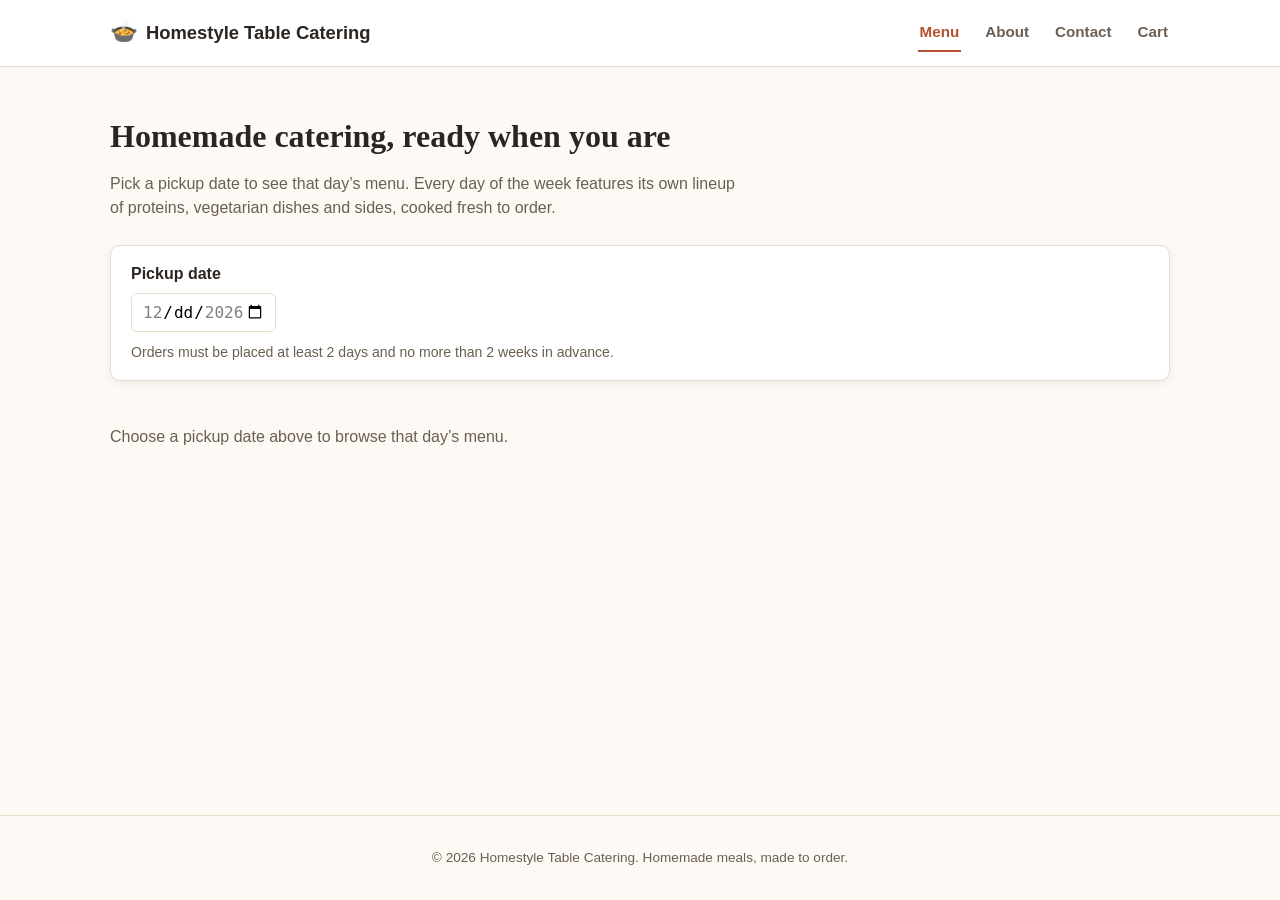
<file: v1/index.html>
<!doctype html>
<html lang="en">
  <head>
    <meta charset="UTF-8" />
    <meta name="viewport" content="width=device-width, initial-scale=1.0" />
    <meta name="description" content="Homestyle Table Catering — homemade catering menus, ordered online, ready for pickup." />
    <title>Homestyle Table Catering</title>
    <script type="module" crossorigin src="./assets/index-DETl1uOI.js"></script>
    <link rel="stylesheet" crossorigin href="./assets/index-BCW-lbfu.css">
  </head>
  <body>
    <div id="root"></div>
  </body>
</html>
</file>
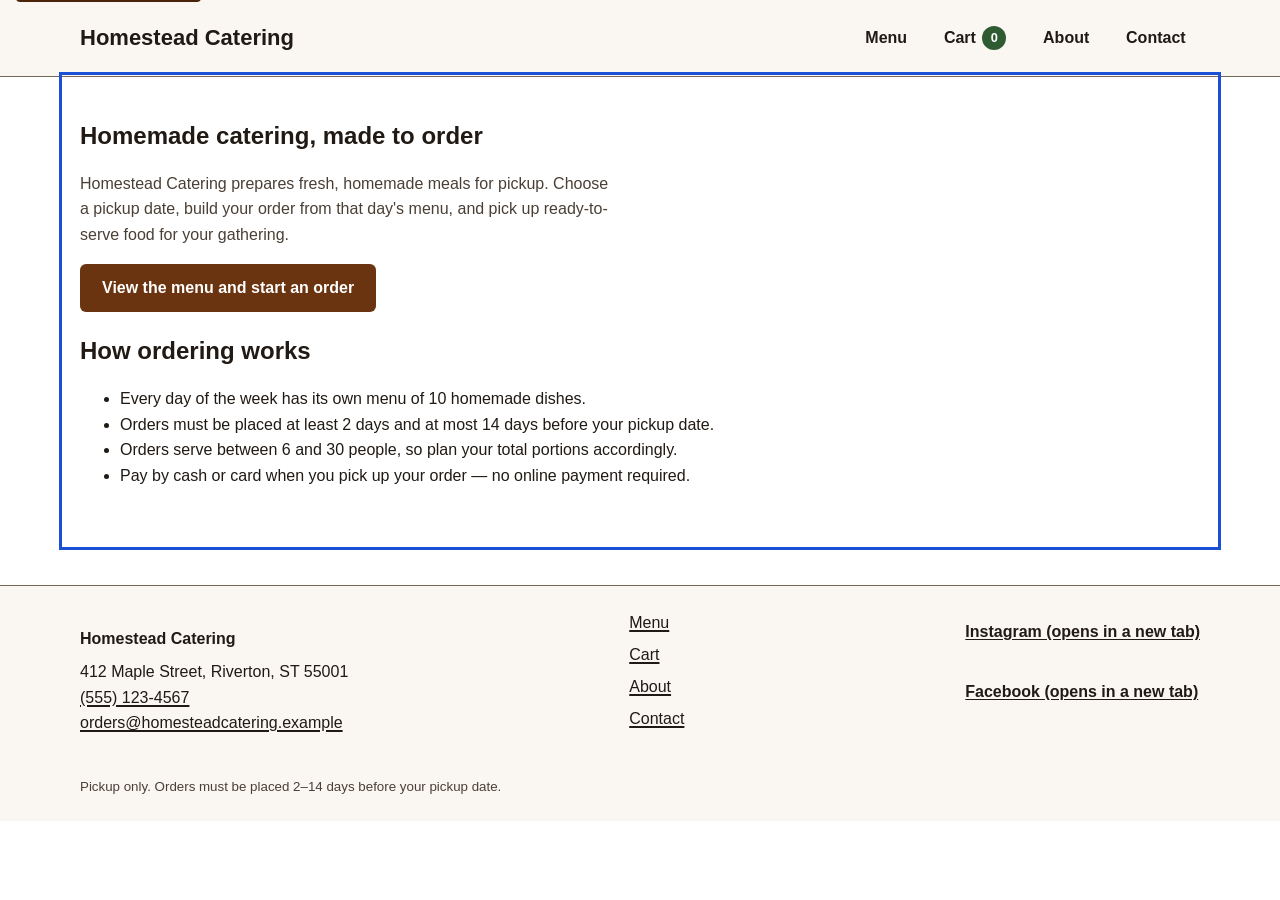
<file: v2/index.html>
<!doctype html>
<html lang="en">
  <head>
    <meta charset="UTF-8" />
    <meta name="viewport" content="width=device-width, initial-scale=1" />
    <meta name="description" content="Homestead Catering — homemade meals prepared to order for pickup. Browse the weekly menu, build an order, and schedule pickup online." />
    <title>Homestead Catering</title>
    <script type="module" crossorigin src="./assets/index-COaYJwy2.js"></script>
    <link rel="stylesheet" crossorigin href="./assets/index-TU7Gsn4g.css">
  </head>
  <body>
    <div id="root"></div>
  </body>
</html>
</file>
<file: v1/assets/index-BCW-lbfu.css>
:root{--color-bg: #fdfaf5;--color-surface: #ffffff;--color-border: #e8ddc9;--color-text: #2c2420;--color-text-muted: #6b5f52;--color-primary: #b5502f;--color-primary-dark: #963f22;--color-accent: #4c7a52;--color-error: #b3261e;--color-success: #2c6e3f;--radius: 10px;--shadow: 0 2px 8px rgba(44, 36, 32, .08);font-family:Georgia,Iowan Old Style,Palatino Linotype,serif}*{box-sizing:border-box}body{margin:0;background:var(--color-bg);color:var(--color-text);font-family:-apple-system,BlinkMacSystemFont,Segoe UI,Roboto,sans-serif;line-height:1.55}h1,h2,h3{font-family:Georgia,Iowan Old Style,Palatino Linotype,serif;color:var(--color-text);line-height:1.2}a{color:var(--color-primary)}.app-shell{min-height:100vh;display:flex;flex-direction:column}.site-header{background:var(--color-surface);border-bottom:1px solid var(--color-border);position:sticky;top:0;z-index:10}.site-header-inner{max-width:1100px;margin:0 auto;padding:14px 20px;display:flex;align-items:center;justify-content:space-between;flex-wrap:wrap;gap:12px}.brand{display:flex;align-items:center;gap:8px;font-weight:700;font-size:1.15rem;text-decoration:none;color:var(--color-text)}.brand-mark{font-size:1.4rem}.main-nav{display:flex;align-items:center;gap:22px}.main-nav a{text-decoration:none;color:var(--color-text-muted);font-weight:600;font-size:.95rem;padding:6px 2px;border-bottom:2px solid transparent}.main-nav a.active,.main-nav a:hover{color:var(--color-primary);border-bottom-color:var(--color-primary)}.cart-link{position:relative}.cart-badge{position:absolute;top:-8px;right:-16px;background:var(--color-primary);color:#fff;font-size:.7rem;font-weight:700;border-radius:999px;padding:1px 6px}.site-main{flex:1;max-width:1100px;margin:0 auto;padding:24px 20px 60px;width:100%}.site-footer{text-align:center;padding:18px;color:var(--color-text-muted);font-size:.85rem;border-top:1px solid var(--color-border)}.hero{margin-bottom:24px}.hero h1{font-size:2rem;margin-bottom:8px}.hero p{color:var(--color-text-muted);max-width:640px}.date-picker{background:var(--color-surface);border:1px solid var(--color-border);border-radius:var(--radius);padding:16px 20px;margin-bottom:28px;box-shadow:var(--shadow)}.date-picker label{display:block;font-weight:600;margin-bottom:6px}.date-picker input[type=date]{font-size:1rem;padding:8px 10px;border-radius:6px;border:1px solid var(--color-border)}.date-picker-hint{margin:10px 0 0;color:var(--color-text-muted);font-size:.88rem}.empty-state{color:var(--color-text-muted);padding:16px 0}.menu-day-heading{margin:8px 0 20px;font-size:1.4rem}.menu-day-heading span{font-weight:400;color:var(--color-text-muted);font-size:1rem;display:block}.menu-category{margin-bottom:34px}.menu-category h3{border-bottom:2px solid var(--color-border);padding-bottom:6px;margin-bottom:16px;color:var(--color-primary-dark)}.item-grid{display:grid;grid-template-columns:repeat(auto-fill,minmax(240px,1fr));gap:18px}.item-card{background:var(--color-surface);border:1px solid var(--color-border);border-radius:var(--radius);overflow:hidden;box-shadow:var(--shadow);display:flex;flex-direction:column}.item-card-image-link{display:block}.item-card-image{width:100%;height:150px;object-fit:cover;display:block}.item-card-body{padding:12px 14px 14px;display:flex;flex-direction:column;gap:6px;flex:1}.item-card-name{font-weight:700;text-decoration:none;color:var(--color-text);font-size:1.02rem}.item-card-desc{color:var(--color-text-muted);font-size:.86rem;margin:0;flex:1}.item-card-footer{display:flex;align-items:center;justify-content:space-between;margin-top:6px;gap:8px;flex-wrap:wrap}.item-card-price{font-weight:700;color:var(--color-accent);font-size:.9rem}.item-card-controls{display:flex;align-items:center;gap:6px}.item-card-controls input[type=number]{width:54px;padding:6px;border-radius:6px;border:1px solid var(--color-border)}.btn{display:inline-block;background:var(--color-primary);color:#fff;border:none;border-radius:999px;padding:10px 20px;font-weight:700;cursor:pointer;text-decoration:none;font-size:.95rem;text-align:center}.btn:hover{background:var(--color-primary-dark)}.btn:disabled{background:#cbbfae;cursor:not-allowed}.btn-small{padding:6px 14px;font-size:.85rem}.btn-primary{padding:12px 28px;font-size:1rem}.btn-link{background:none;border:none;color:var(--color-primary);cursor:pointer;font-weight:600;padding:0;text-decoration:underline;font-size:.85rem}.back-link{background:none;border:none;color:var(--color-text-muted);cursor:pointer;font-size:.9rem;padding:0 0 16px}.item-detail-grid{display:grid;grid-template-columns:minmax(0,420px) 1fr;gap:32px}.item-detail-image{width:100%;border-radius:var(--radius);object-fit:cover;max-height:360px}.item-detail-category{text-transform:uppercase;letter-spacing:.06em;font-size:.78rem;color:var(--color-accent);font-weight:700}.item-detail-desc{color:var(--color-text-muted)}.item-detail-price{font-size:1.1rem}.ingredient-list{columns:2;padding-left:18px;color:var(--color-text-muted)}.nutrition-table{border-collapse:collapse;width:100%;max-width:360px;border:2px solid var(--color-text);margin-top:8px}.nutrition-table caption{text-align:left;padding:6px 8px;border-bottom:8px solid var(--color-text);font-weight:700}.nutrition-table th,.nutrition-table td{border-top:1px solid var(--color-border);padding:5px 8px;text-align:left}.nutrition-table td{text-align:right}.nutrition-table .nutrition-calories{font-size:1.2rem;font-weight:800}.item-detail-add{margin-top:20px;display:flex;align-items:center;gap:12px}.item-detail-add input{width:64px;padding:8px;border-radius:6px;border:1px solid var(--color-border)}.cart-pickup-date{color:var(--color-text-muted);margin-top:-8px;margin-bottom:20px}.cart-lines{display:flex;flex-direction:column;gap:12px}.cart-line{display:grid;grid-template-columns:70px 1fr auto auto;align-items:center;gap:14px;background:var(--color-surface);border:1px solid var(--color-border);border-radius:var(--radius);padding:10px 14px}.cart-line-image{width:70px;height:56px;object-fit:cover;border-radius:6px}.cart-line-info{display:flex;flex-direction:column;gap:2px}.cart-line-info a{font-weight:700;text-decoration:none;color:var(--color-text)}.cart-line-price{color:var(--color-text-muted);font-size:.82rem}.cart-line-controls{display:flex;align-items:center;gap:10px}.cart-line-controls input{width:56px;padding:6px;border-radius:6px;border:1px solid var(--color-border)}.cart-line-total{font-weight:700;min-width:70px;text-align:right}.cart-summary{margin-top:24px;background:var(--color-surface);border:1px solid var(--color-border);border-radius:var(--radius);padding:18px 20px;max-width:340px;margin-left:auto}.cart-summary-row{display:flex;justify-content:space-between;padding:4px 0}fieldset{border:1px solid var(--color-border);border-radius:var(--radius);padding:16px 18px;margin-bottom:20px}legend{font-weight:700;padding:0 6px;color:var(--color-primary-dark)}.form-row{display:flex;flex-direction:column;gap:4px;margin-bottom:14px}.form-row:last-child{margin-bottom:0}.form-row-group{display:flex;gap:16px}.form-row-group .form-row{flex:1}.form-row label{font-weight:600;font-size:.9rem}.form-row input,.form-row select,.form-row textarea{padding:9px 10px;border-radius:6px;border:1px solid var(--color-border);font-size:.95rem;font-family:inherit}.form-error{color:var(--color-error);font-size:.82rem;margin:2px 0 0}.form-success{color:var(--color-success);font-weight:600}.form-hint{color:var(--color-text-muted);font-size:.85rem}.payment-options{display:flex;gap:20px;margin-bottom:8px}.radio-option{display:flex;align-items:center;gap:6px;font-weight:600}.card-fields{margin-top:12px;padding-top:12px;border-top:1px dashed var(--color-border)}.invoice-actions{display:flex;justify-content:space-between;margin-bottom:18px}.invoice{background:var(--color-surface);border:1px solid var(--color-border);border-radius:var(--radius);padding:32px;max-width:760px;margin:0 auto}.invoice-header{display:flex;justify-content:space-between;align-items:flex-start;border-bottom:2px solid var(--color-text);padding-bottom:16px;margin-bottom:20px;gap:16px;flex-wrap:wrap}.invoice-meta p{margin:2px 0;text-align:right}.invoice-section{margin-bottom:18px}.invoice-section h2{font-size:1rem;text-transform:uppercase;letter-spacing:.05em;color:var(--color-text-muted);margin-bottom:6px}.invoice-section p{margin:2px 0}.invoice-table{width:100%;border-collapse:collapse}.invoice-table th,.invoice-table td{padding:8px 6px;border-bottom:1px solid var(--color-border);text-align:left}.invoice-table td:not(:first-child),.invoice-table th:not(:first-child){text-align:right}.invoice-footer-note{color:var(--color-text-muted);font-size:.85rem;margin-top:20px}.about-hero-image{width:100%;max-height:320px;object-fit:cover;border-radius:var(--radius);margin-bottom:20px}.about-page section{margin-bottom:24px;max-width:720px}.about-list{color:var(--color-text-muted);line-height:1.8}.contact-grid{display:grid;grid-template-columns:minmax(0,300px) 1fr;gap:40px;margin-top:20px}.contact-list{list-style:none;padding:0;display:flex;flex-direction:column;gap:12px}.contact-list li{display:flex;align-items:center;gap:10px}.contact-list a{text-decoration:none;font-weight:600}.contact-icon{font-size:1.1rem}.sr-only{position:absolute;width:1px;height:1px;padding:0;margin:-1px;overflow:hidden;clip:rect(0,0,0,0);white-space:nowrap;border:0}@media (max-width: 720px){.item-detail-grid,.contact-grid{grid-template-columns:1fr}.cart-line{grid-template-columns:56px 1fr;grid-template-areas:"img info" "controls controls" "total total"}.cart-line-image{grid-area:img}.cart-line-info{grid-area:info}.cart-line-controls{grid-area:controls}.cart-line-total{grid-area:total;text-align:left}}@media print{.site-header,.site-footer,.no-print{display:none!important}.invoice{border:none;padding:0}}
</file>
<file: v2/assets/index-TU7Gsn4g.css>
:root{color-scheme:light;--color-bg: #ffffff;--color-surface: #faf7f2;--color-text: #211a14;--color-text-muted: #4a3f35;--color-border: #78685a;--color-brand: #6b3410;--color-brand-dark: #4a2409;--color-brand-contrast: #ffffff;--color-accent: #2f5b32;--color-accent-contrast: #ffffff;--color-danger: #8a1f1f;--color-danger-contrast: #ffffff;--color-focus: #1a4fd6;--font-body: "Segoe UI", Roboto, Helvetica, Arial, sans-serif;--space-1: .25rem;--space-2: .5rem;--space-3: 1rem;--space-4: 1.5rem;--space-5: 2.5rem;--max-content-width: 72rem}*{box-sizing:border-box}html{-webkit-text-size-adjust:100%;text-size-adjust:100%}body{margin:0;font-family:var(--font-body);color:var(--color-text);background:var(--color-bg);line-height:1.6;min-height:100vh}*{overflow-wrap:break-word}img,svg{max-width:100%;display:block}h1,h2,h3,h4{line-height:1.25;color:var(--color-text)}a{color:var(--color-brand)}a:not(.button-link){text-decoration-thickness:2px;text-underline-offset:2px}a:focus-visible,button:focus-visible,input:focus-visible,select:focus-visible,textarea:focus-visible,[tabindex]:focus-visible{outline:3px solid var(--color-focus);outline-offset:2px}.visually-hidden{position:absolute;width:1px;height:1px;padding:0;margin:-1px;overflow:hidden;clip:rect(0,0,0,0);white-space:nowrap;border:0}.skip-link{position:absolute;left:1rem;top:-3rem;background:var(--color-brand-dark);color:#fff;padding:.75rem 1.25rem;border-radius:.25rem;z-index:100;transition:top .15s ease-in-out}.skip-link:focus{top:1rem}@media (prefers-reduced-motion: reduce){*{animation-duration:.001ms!important;animation-iteration-count:1!important;transition-duration:.001ms!important}}.site-header{border-bottom:1px solid var(--color-border);background:var(--color-surface)}.site-header__inner{max-width:var(--max-content-width);margin:0 auto;padding:var(--space-3) var(--space-3);display:flex;flex-wrap:wrap;align-items:center;justify-content:space-between;gap:var(--space-3)}.brand{font-size:1.375rem;font-weight:700;color:var(--color-text);text-decoration:none;display:inline-flex;align-items:center;gap:.5rem;min-height:44px}.main-nav ul{list-style:none;display:flex;flex-wrap:wrap;gap:var(--space-2);margin:0;padding:0}.main-nav a{display:inline-flex;align-items:center;min-height:44px;padding:.5rem .9rem;border-radius:.375rem;text-decoration:none;color:var(--color-text);font-weight:600}.main-nav a:hover{background:#6b34101a}.main-nav a[aria-current=page]{background:var(--color-brand);color:var(--color-brand-contrast)}.cart-link{position:relative}.cart-badge{display:inline-flex;align-items:center;justify-content:center;min-width:1.5rem;height:1.5rem;padding:0 .35rem;border-radius:999px;background:var(--color-accent);color:var(--color-accent-contrast);font-size:.8rem;font-weight:700;margin-left:.4rem}main{max-width:var(--max-content-width);margin:0 auto;padding:var(--space-4) var(--space-3) var(--space-5)}.page-header{margin-bottom:var(--space-4)}.page-header p{color:var(--color-text-muted);max-width:60ch}.site-footer{border-top:1px solid var(--color-border);background:var(--color-surface);margin-top:var(--space-5)}.site-footer__inner{max-width:var(--max-content-width);margin:0 auto;padding:var(--space-4) var(--space-3);display:flex;flex-wrap:wrap;gap:var(--space-4);justify-content:space-between}.site-footer nav ul{list-style:none;margin:0;padding:0;display:flex;flex-direction:column;gap:.4rem}.site-footer a{color:var(--color-text)}.site-footer small{color:var(--color-text-muted);display:block;margin-top:var(--space-3)}.button{display:inline-flex;align-items:center;justify-content:center;gap:.5rem;min-height:44px;min-width:44px;padding:.6rem 1.25rem;border-radius:.375rem;border:2px solid transparent;font-weight:700;font-size:1rem;font-family:inherit;cursor:pointer;text-decoration:none}.button-primary{background:var(--color-brand);color:var(--color-brand-contrast)}.button-primary:hover{background:var(--color-brand-dark)}.button-secondary{background:var(--color-bg);color:var(--color-brand);border-color:var(--color-brand)}.button-secondary:hover{background:#6b341014}.button-danger{background:var(--color-bg);color:var(--color-danger);border-color:var(--color-danger)}.button-danger:hover{background:#8a1f1f14}.button:disabled{opacity:.6;cursor:not-allowed}fieldset{border:1px solid var(--color-border);border-radius:.5rem;padding:var(--space-3);margin:0 0 var(--space-4)}legend{font-weight:700;padding:0 .4rem}label{display:block;font-weight:600;margin-bottom:.3rem}.field{margin-bottom:var(--space-3)}.field .hint{color:var(--color-text-muted);font-size:.9rem;margin-top:.3rem}.field .error{color:var(--color-danger);font-size:.9rem;margin-top:.3rem;font-weight:600}input[type=text],input[type=tel],input[type=email],input[type=date],input[type=number],select,textarea{width:100%;max-width:32rem;min-height:44px;padding:.55rem .75rem;border:2px solid var(--color-border);border-radius:.375rem;font-size:1rem;font-family:inherit;background:var(--color-bg);color:var(--color-text)}textarea{min-height:6rem;resize:vertical}input[aria-invalid=true],select[aria-invalid=true],textarea[aria-invalid=true]{border-color:var(--color-danger)}.radio-option,.checkbox-option{display:flex;align-items:center;gap:.6rem;padding:.6rem .4rem;min-height:44px;font-weight:500;margin-bottom:0;cursor:pointer;border-radius:.375rem}.radio-option:hover,.checkbox-option:hover{background:#6b34100f}.radio-option input,.checkbox-option input{width:1.4rem;height:1.4rem;flex-shrink:0}.menu-toolbar{display:flex;flex-wrap:wrap;align-items:flex-end;gap:var(--space-4);background:var(--color-surface);border:1px solid var(--color-border);border-radius:.5rem;padding:var(--space-3);margin-bottom:var(--space-4)}.category-section{margin-bottom:var(--space-5)}.food-grid{display:grid;grid-template-columns:repeat(auto-fill,minmax(16rem,1fr));gap:var(--space-4);list-style:none;margin:0;padding:0}.food-card{border:1px solid var(--color-border);border-radius:.5rem;overflow:hidden;display:flex;flex-direction:column;background:var(--color-bg)}.food-card__image-wrap{aspect-ratio:4 / 3;background:var(--color-surface)}.food-card__image-wrap img{width:100%;height:100%;object-fit:cover}.food-image-fallback{width:100%;height:100%;display:flex;align-items:center;justify-content:center;text-align:center;padding:var(--space-3);background:linear-gradient(135deg,#efe6da,#e2d4c2);color:var(--color-text-muted);font-weight:600}.food-card__body{padding:var(--space-3);display:flex;flex-direction:column;gap:.5rem;flex:1}.food-card__body h3{margin:0;font-size:1.1rem}.food-card__price{font-weight:700;color:var(--color-brand-dark)}.food-card__actions{margin-top:auto;display:flex;flex-wrap:wrap;gap:.6rem;align-items:center}.quantity-stepper{display:inline-flex;align-items:center;border:2px solid var(--color-border);border-radius:.375rem;overflow:hidden}.quantity-stepper button{min-width:44px;min-height:44px;border:none;background:var(--color-surface);font-size:1.25rem;font-weight:700;cursor:pointer}.quantity-stepper button:disabled{opacity:.5;cursor:not-allowed}.quantity-stepper input{width:3.5rem;min-height:44px;border:none;border-left:2px solid var(--color-border);border-right:2px solid var(--color-border);text-align:center;font-size:1rem}.item-detail{display:grid;grid-template-columns:minmax(0,1fr);gap:var(--space-4)}@media (min-width: 48rem){.item-detail{grid-template-columns:minmax(0,1fr) minmax(0,1fr)}}.item-detail__image-wrap{aspect-ratio:4 / 3;background:var(--color-surface)}.item-detail__image-wrap img{width:100%;height:100%;object-fit:cover;border-radius:.5rem}.item-detail__image-wrap .food-image-fallback{border-radius:.5rem}table.nutrition-table{border-collapse:collapse;width:100%;max-width:28rem}table.nutrition-table caption{text-align:left;font-weight:700;margin-bottom:.5rem}table.nutrition-table th,table.nutrition-table td{border:1px solid var(--color-border);padding:.5rem .75rem;text-align:left}table.nutrition-table th[scope=row]{font-weight:600;background:var(--color-surface)}.table-scroll{overflow-x:auto}.cart-table{width:100%;border-collapse:collapse}.cart-table th,.cart-table td{border-bottom:1px solid var(--color-border);padding:.75rem .5rem;text-align:left;vertical-align:middle}.cart-summary{margin-top:var(--space-4);border:1px solid var(--color-border);border-radius:.5rem;padding:var(--space-3);max-width:24rem;margin-left:auto;background:var(--color-surface)}.cart-summary dl{display:grid;grid-template-columns:1fr auto;gap:.4rem 1rem;margin:0}.cart-summary dt{color:var(--color-text-muted)}.cart-summary dd{margin:0;font-weight:700;text-align:right}.status-banner{border-radius:.5rem;padding:var(--space-3);margin-bottom:var(--space-4);border:2px solid}.status-banner--info{background:#eaf1ff;border-color:#1a4fd6;color:#0d2e80}.status-banner--success{background:#e8f5e9;border-color:#1e6f23;color:#14481a}.status-banner--error{background:#fdecec;border-color:var(--color-danger);color:#5c1414}.checkout-grid{display:grid;grid-template-columns:minmax(0,1fr);gap:var(--space-5)}@media (min-width: 60rem){.checkout-grid{grid-template-columns:minmax(0,2fr) minmax(0,1fr)}}.order-summary-box{border:1px solid var(--color-border);border-radius:.5rem;padding:var(--space-3);background:var(--color-surface);align-self:start}.order-summary-box ul{list-style:none;margin:0 0 var(--space-3);padding:0}.order-summary-box li{display:flex;justify-content:space-between;gap:.5rem;padding:.35rem 0;border-bottom:1px dashed var(--color-border)}.invoice-box{border:1px solid var(--color-border);border-radius:.5rem;padding:var(--space-4);max-width:40rem}.invoice-box table{width:100%;border-collapse:collapse;margin:var(--space-3) 0}.invoice-box th,.invoice-box td{text-align:left;padding:.5rem;border-bottom:1px solid var(--color-border)}.about-grid,.contact-grid{display:grid;grid-template-columns:minmax(0,1fr);gap:var(--space-5)}@media (min-width: 60rem){.contact-grid{grid-template-columns:minmax(0,1fr) minmax(0,1fr)}}.contact-methods{list-style:none;margin:0;padding:0;display:flex;flex-direction:column;gap:var(--space-3)}.contact-methods a{display:inline-flex;align-items:center;gap:.6rem;min-height:44px;font-weight:600;text-decoration:underline}.empty-state{border:1px dashed var(--color-border);border-radius:.5rem;padding:var(--space-5);text-align:center;color:var(--color-text-muted)}@media print{.site-header,.site-footer,.no-print{display:none!important}}
</file>
